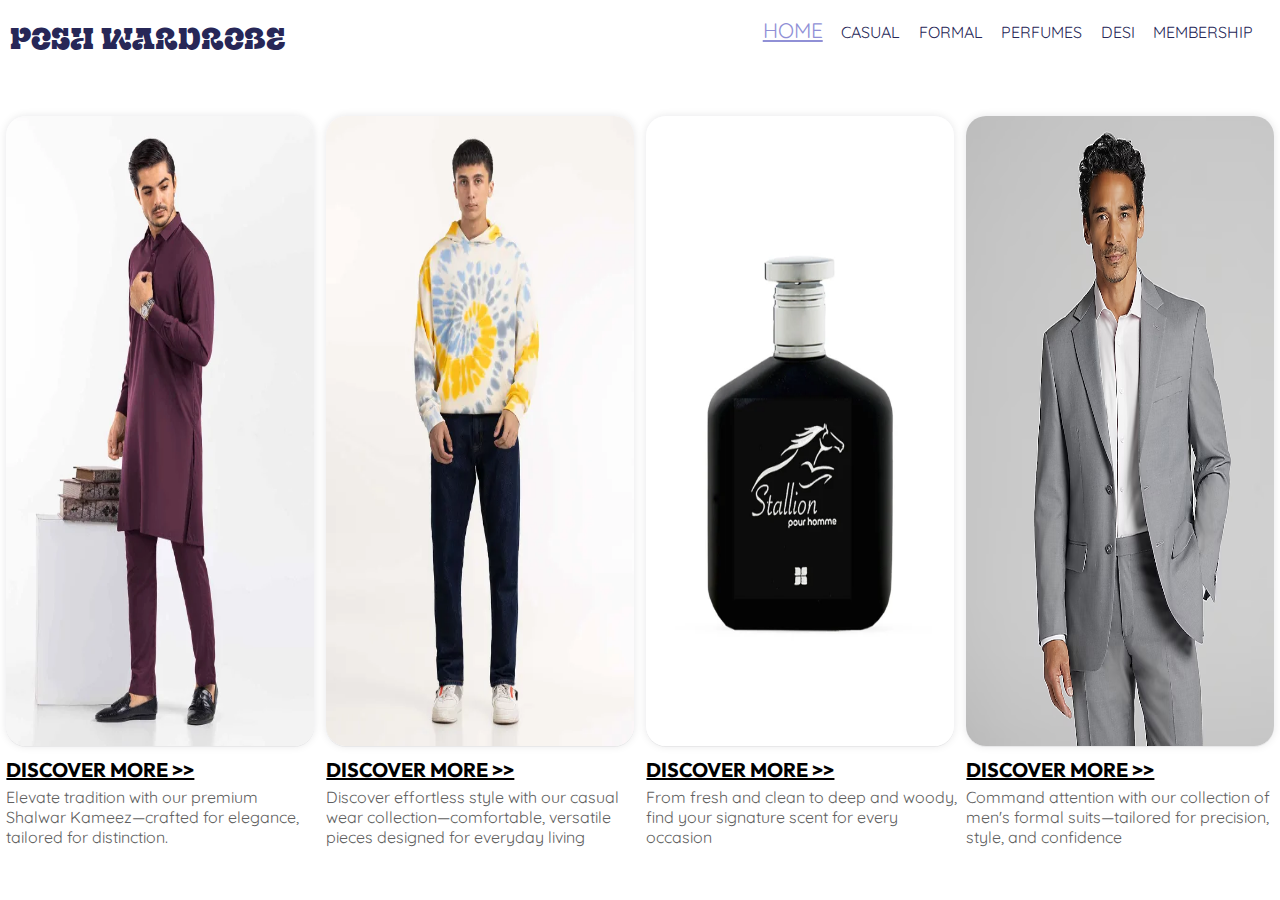
<file: index.html>
<!DOCTYPE html>
<html lang="en">
<head>
    <meta charset="UTF-8">
    <meta name="viewport" content="width=device-width, initial-scale=1.0">
    <title>Posher | Home</title>
    <link href="style.css" rel="stylesheet">
    <link rel="stylesheet" href="https://cdnjs.cloudflare.com/ajax/libs/font-awesome/6.7.2/css/all.min.css" integrity="sha512-Evv84Mr4kqVGRNSgIGL/F/aIDqQb7xQ2vcrdIwxfjThSH8CSR7PBEakCr51Ck+w+/U6swU2Im1vVX0SVk9ABhg==" crossorigin="anonymous" referrerpolicy="no-referrer" />
    <link rel="preconnect" href="https://fonts.googleapis.com">
    <link rel="preconnect" href="https://fonts.gstatic.com" crossorigin>
    <link href="https://fonts.googleapis.com/css2?family=Exile&display=swap" rel="stylesheet">
    <link rel="preconnect" href="https://fonts.googleapis.com">
    <link rel="preconnect" href="https://fonts.gstatic.com" crossorigin>
    <link href="https://fonts.googleapis.com/css2?family=Quicksand:wght@300..700&display=swap" rel="stylesheet">
    <link rel="preconnect" href="https://fonts.googleapis.com">
    <link rel="preconnect" href="https://fonts.gstatic.com" crossorigin>
    <link href="https://fonts.googleapis.com/css2?family=Savate:ital,wght@0,200..900;1,200..900&display=swap" rel="stylesheet">
    <link rel="preconnect" href="https://fonts.googleapis.com">
    <link rel="preconnect" href="https://fonts.gstatic.com" crossorigin>
    <link href="https://fonts.googleapis.com/css2?family=Inconsolata:wght@200..900&display=swap" rel="stylesheet">
    <link rel="preconnect" href="https://fonts.googleapis.com">
    <link rel="preconnect" href="https://fonts.gstatic.com" crossorigin>
    <link href="https://fonts.googleapis.com/css2?family=Outfit:wght@100..900&family=Quicksand:wght@300..700&display=swap" rel="stylesheet">
    <link rel="icon" type="image/x-icon" href="../images/logo/logo1.png">
    <meta name="keywords" content="Posh Wardrobe , Clothing by ahmed , posher wardrobe by ahmed padala , posh wardrobe">
    <meta name="description" content="Upgrade your wardrobe to simple and elegant styles.">
</head>
<body>
    <nav>
        <input type="checkbox"id="navcheck">
        <label for="navcheck" class="checkbtn"><i class="fa-solid fa-bars"></i></label>
        <label class="logo">POSH WARDROBE</label>
        <ul>
            <li><a href="../Home/main.html" class="active">Home</a></li>
            <li><a href="./casual/main.html">Casual</a></li>
            <li><a href="./formal/main.html">formal</a></li>
            <li><a href="./Fragnances/main.html">perfumes</a></li>
            <li><a href="./membership/main.html">Desi</a></li>
            <li><a href="./membership/main.html">Membership</a></li>
        </ul>
    </nav>

    <main id="main1">
        <div class="sub_main_1">
            <div class="main1_img">
                <div class="sub_main_1_box1">
                    <div class="img1_box1">
                        <img src="../images/main display/kameez3.webp" alt="">
                        <a href="../desi/main.html"><h3>discover more >></h3></a>
                        <p>Elevate tradition with our premium Shalwar Kameez—crafted for elegance, tailored for distinction.</p>
                    </div>
                    <div class="img2_box1">
                        <img src="../images/main display/casual2.webp" alt="">
                        <a href="../casual/main.html"><h3>discover more >></h3></a>
                        <p>Discover effortless style with our casual wear collection—comfortable, versatile pieces designed for everyday living</p>
                    </div>    
                </div>

                <div class="sub_main_1_box2">
                    <div class="img1_box2">
                        <img src="../images/main display/perfumes.webp" alt="">
                        <a href="../Fragnances/main.html"><h3>discover more >></h3></a>
                        <p> From fresh and clean to deep and woody, find your signature scent for every occasion</p>
                    </div>    
                    <div class="img2_box2">
                        <img src="../images/main display/formal1.avif" alt="">
                        <a href="../formal/main.html"><h3>discover more >></h3></a>
                        <p>Command attention with our collection of men's formal suits—tailored for precision, style, and confidence</p>
                    </div>    
                </div>
            </div>
        </div>
    </main>

    
</body>
</html>
</file>
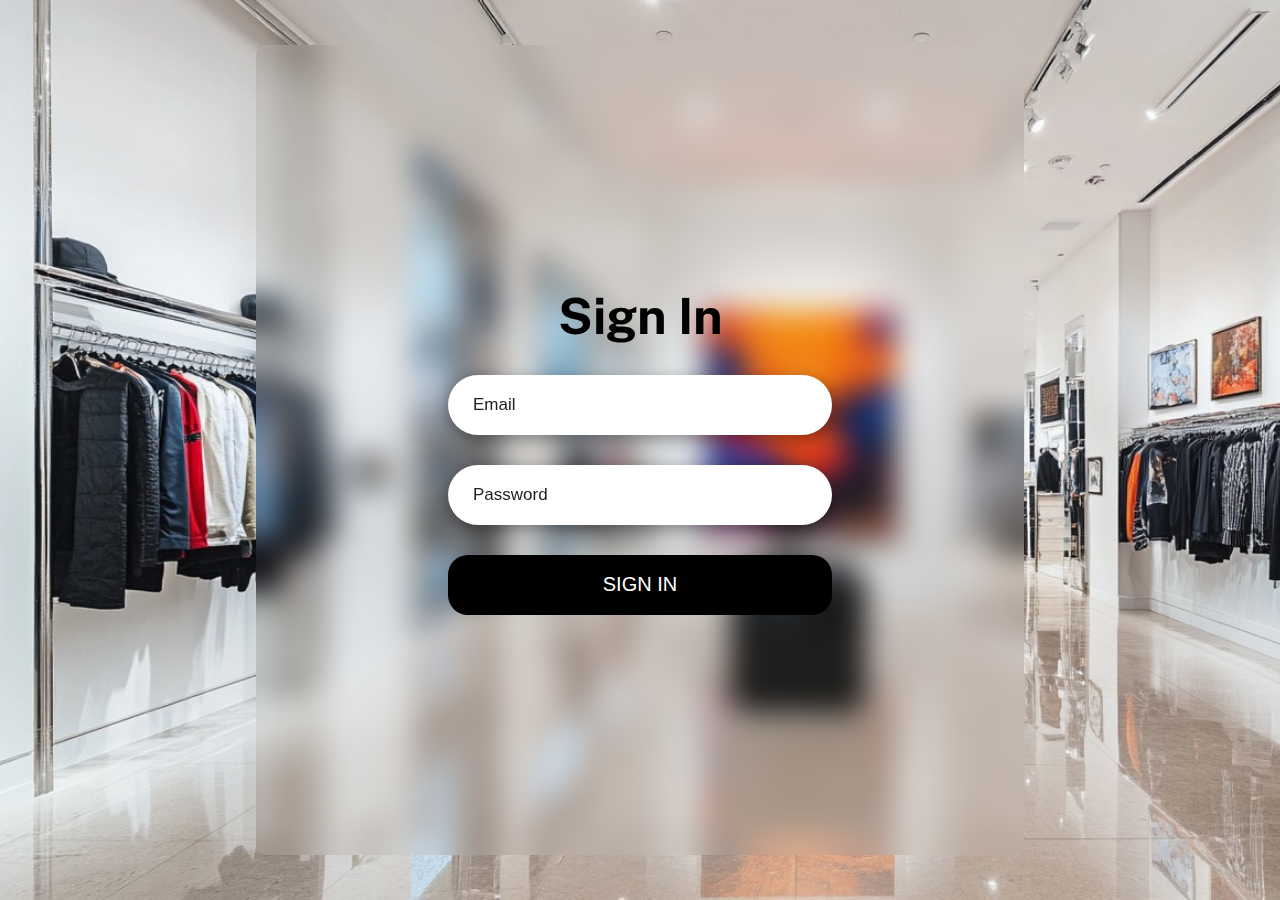
<file: signin/index.html>
<!DOCTYPE html>
<html lang="en">
<head>
    <meta charset="UTF-8">
    <meta name="viewport" content="width=device-width, initial-scale=1.0">
    <title>Posher | Sign In</title>
     <link href="style.css" rel="stylesheet">
     <link rel="preconnect" href="https://fonts.googleapis.com">
    <link rel="preconnect" href="https://fonts.gstatic.com" crossorigin>
    <link href="https://fonts.googleapis.com/css2?family=Public+Sans:ital,wght@0,100..900;1,100..900&display=swap" rel="stylesheet">
</head>
<body>
    <form>
        <div class="heading">
            <header>Sign In</header>
        </div>
        <div class="input_box">
            <input class="input_field" type="email" placeholder="Email" required>
        </div>
        <div class="input_box">
            <input class="input_field" type="password" placeholder="Password" required>
        </div>
        <div class="create">
            <a><button>Sign In</button></a>

        </div>
    </form>
    
</body>
</html>
</file>
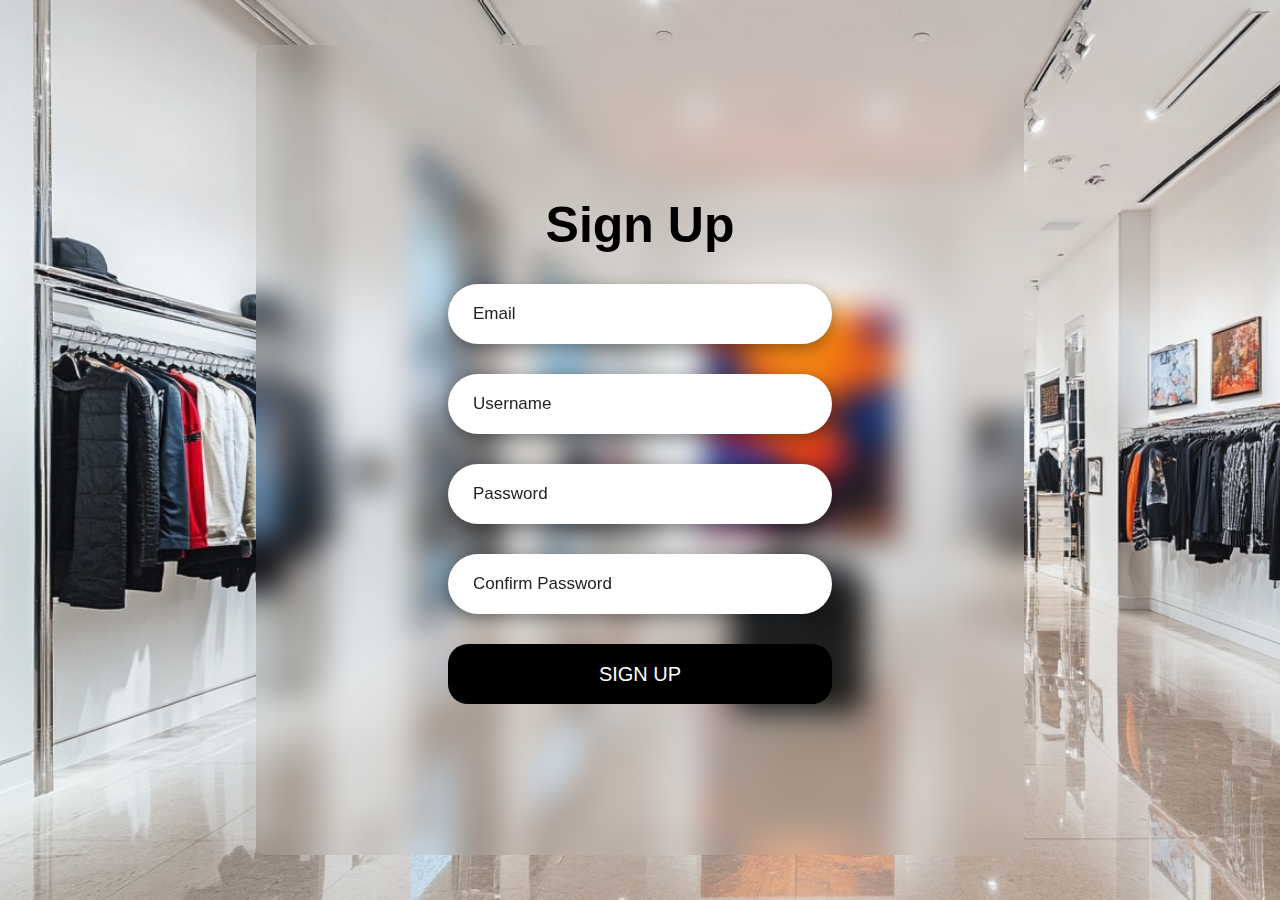
<file: signup/index.html>
<!DOCTYPE html>
<html lang="en">
<head>
    <meta charset="UTF-8">
    <meta name="viewport" content="width=device-width, initial-scale=1.0">
    <title>Posher | Sign Up</title>
    <link rel="icon" type="image/x-icon" href="../images/logo/logo1.png">
    <link href="style.css" rel="stylesheet">
</head>
<body>
    <form>
        <div class="heading">
            <header>Sign Up</header>
        </div>
        <div class="input_box">
            <input class="input_field" type="email" placeholder="Email" required>
        </div>
        <div class="input_box">
            <input class="input_field" type="text" placeholder="Username" required>
        </div>
        <div class="input_box">
            <input class="input_field" type="password" placeholder="Password" required>
        </div>
        <div class="input_box">
            <input class="input_field" type="password" placeholder="Confirm Password" required>
        </div>
        <div class="create">
            <a><button>Sign Up</button></a>

        </div>
    </form>
    
</body>
</html>
</file>
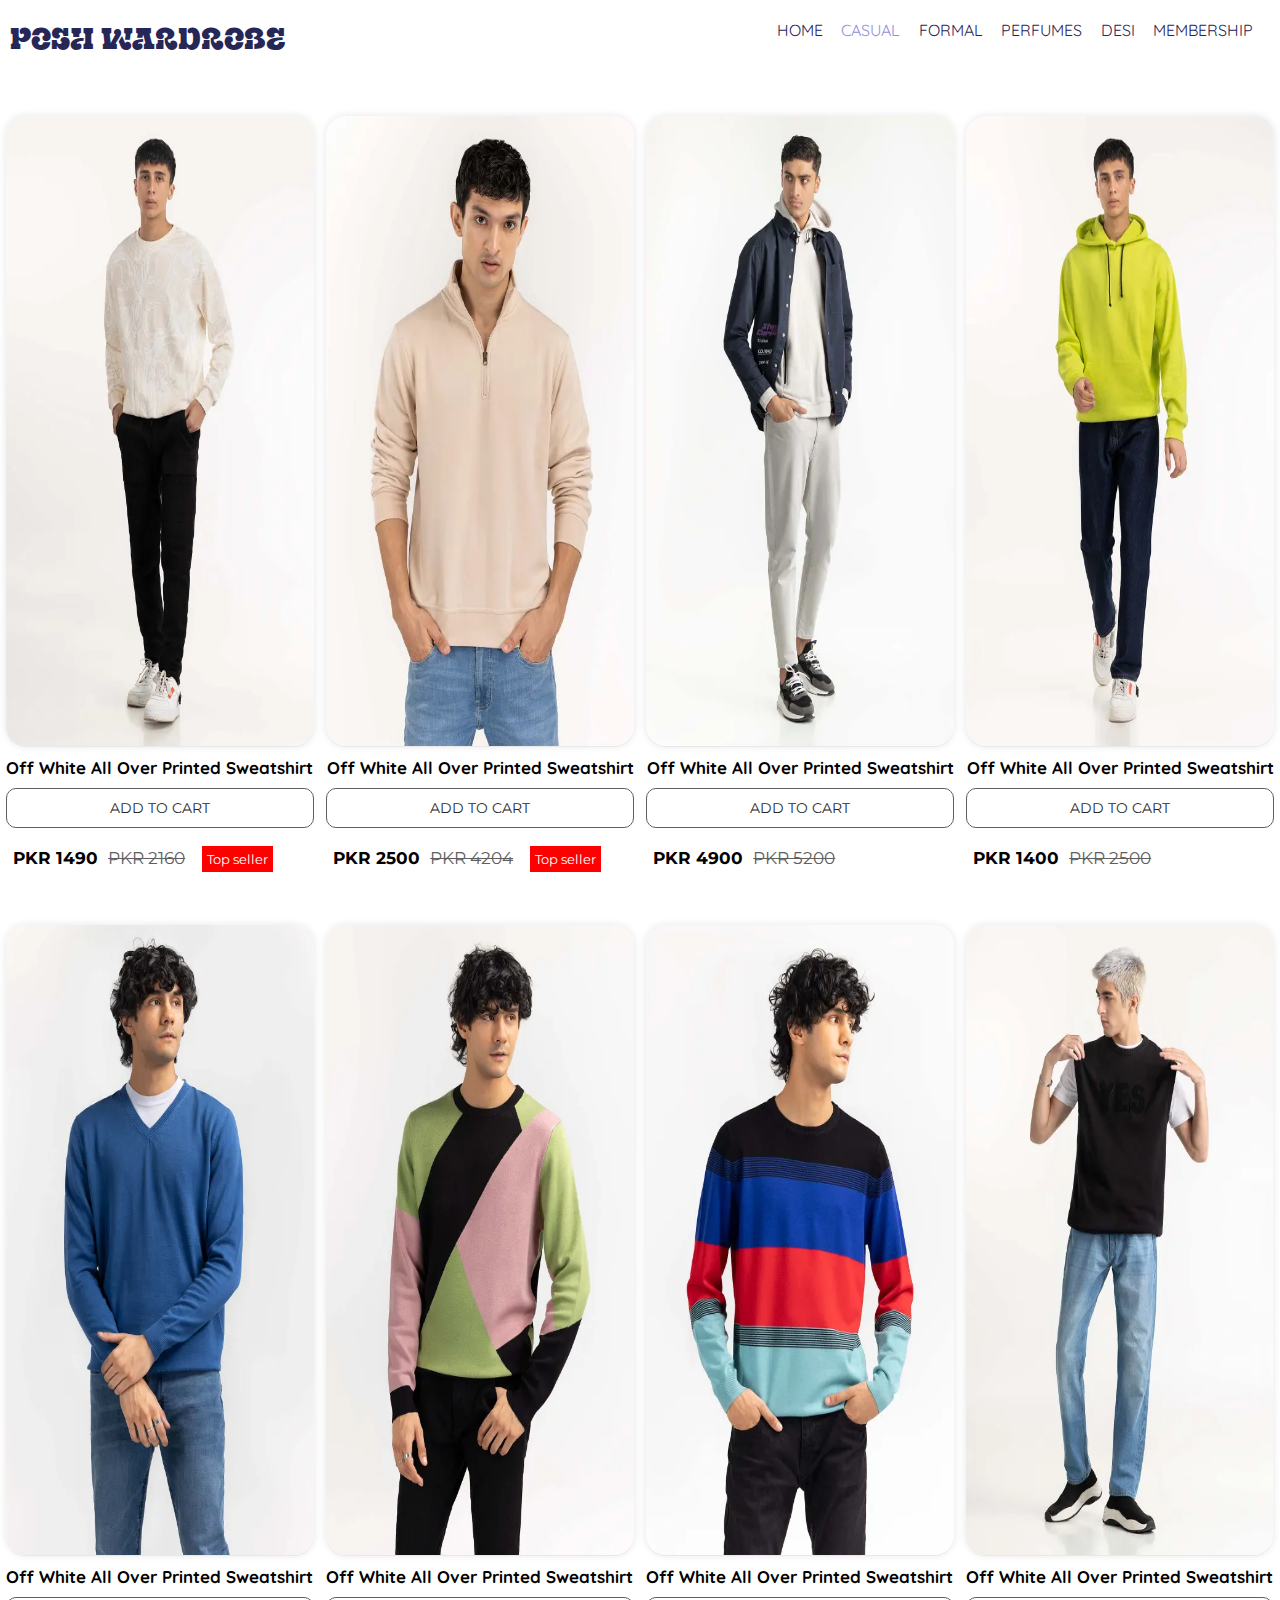
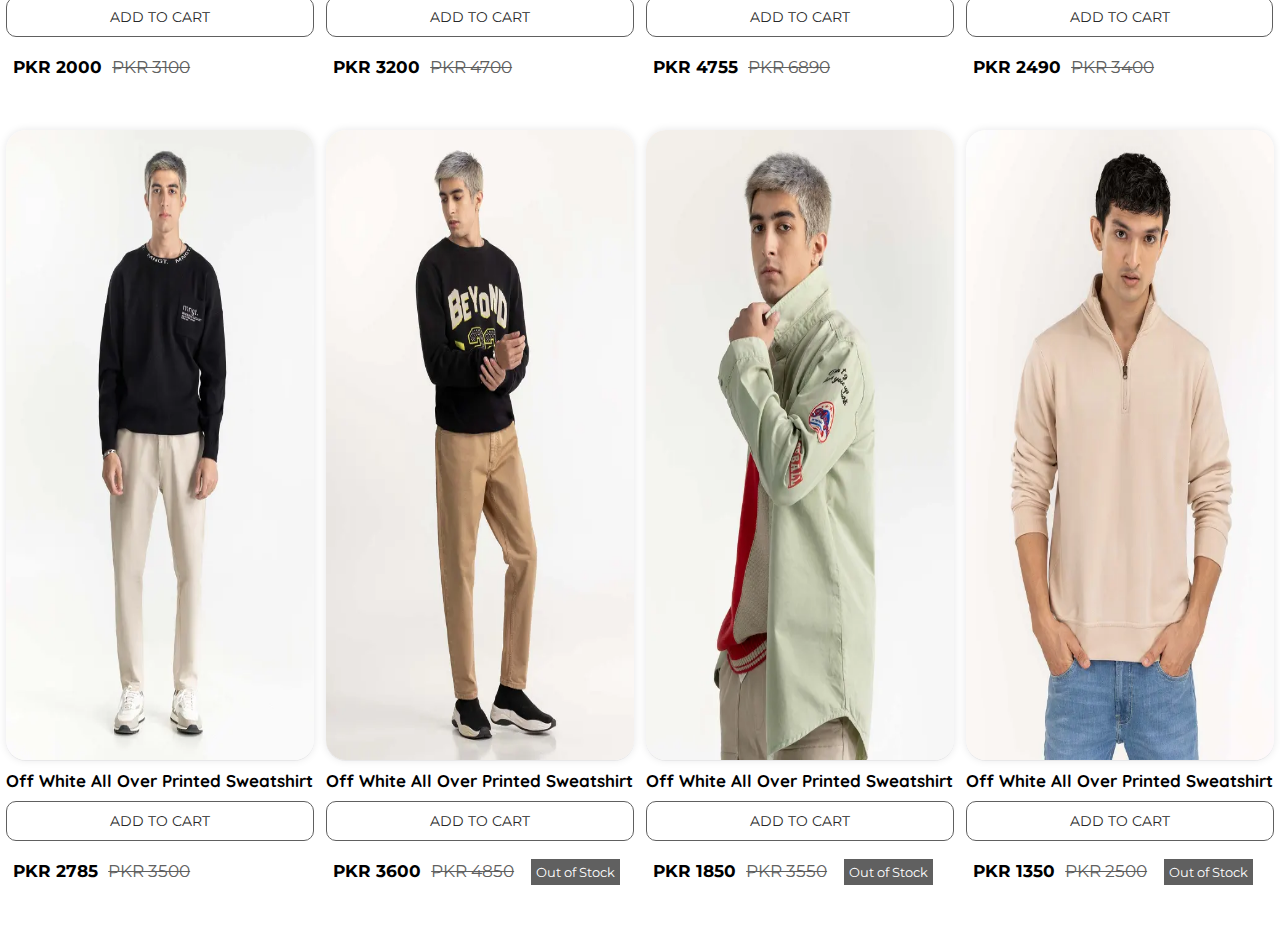
<file: casual/main.html>
<!DOCTYPE html>
<html lang="en">
<head>
    <meta charset="UTF-8">
    <meta name="viewport" content="width=device-width, initial-scale=1.0">
    <title>Posher | Casual</title>
    <link rel="icon" type="image/x-icon" href="../images/logo/logo1.png">
    <link href="style.css" rel="stylesheet">
    <link rel="stylesheet" href="https://cdnjs.cloudflare.com/ajax/libs/font-awesome/6.7.2/css/all.min.css" integrity="sha512-Evv84Mr4kqVGRNSgIGL/F/aIDqQb7xQ2vcrdIwxfjThSH8CSR7PBEakCr51Ck+w+/U6swU2Im1vVX0SVk9ABhg==" crossorigin="anonymous" referrerpolicy="no-referrer" />
    <link rel="preconnect" href="https://fonts.googleapis.com">
    <link rel="preconnect" href="https://fonts.gstatic.com" crossorigin>
    <link href="https://fonts.googleapis.com/css2?family=Exile&display=swap" rel="stylesheet">
    <link rel="preconnect" href="https://fonts.googleapis.com">
    <link rel="preconnect" href="https://fonts.gstatic.com" crossorigin>
    <link href="https://fonts.googleapis.com/css2?family=Quicksand:wght@300..700&display=swap" rel="stylesheet">
    <link rel="preconnect" href="https://fonts.googleapis.com">
    <link rel="preconnect" href="https://fonts.gstatic.com" crossorigin>
    <link href="https://fonts.googleapis.com/css2?family=Savate:ital,wght@0,200..900;1,200..900&display=swap" rel="stylesheet">
    <link rel="preconnect" href="https://fonts.googleapis.com">
    <link rel="preconnect" href="https://fonts.gstatic.com" crossorigin>
    <link href="https://fonts.googleapis.com/css2?family=Inconsolata:wght@200..900&display=swap" rel="stylesheet">
    <link rel="preconnect" href="https://fonts.googleapis.com">
    <link rel="preconnect" href="https://fonts.gstatic.com" crossorigin>
    <link href="https://fonts.googleapis.com/css2?family=Outfit:wght@100..900&family=Quicksand:wght@300..700&display=swap" rel="stylesheet">
    <link rel="preconnect" href="https://fonts.googleapis.com">
    <link rel="preconnect" href="https://fonts.gstatic.com" crossorigin>
    <link href="https://fonts.googleapis.com/css2?family=Montserrat:ital,wght@0,100..900;1,100..900&display=swap" rel="stylesheet">

</head>
<body>
    <nav>
        <input type="checkbox"id="navcheck">
        <label for="navcheck" class="checkbtn"><i class="fa-solid fa-bars"></i></label>
        <label class="logo">POSH WARDROBE</label>
        <ul>
            <li><a href="../index.html">Home</a></li>
            <li><a href="../casual/main.html" class="active">Casual</a></li>
            <li><a href="../formal/main.html">formal</a></li>
            <li><a href="../Fragnances/main.html">perfumes</a></li>
            <li><a href="../desi/main.html">Desi</a></li>
            <li><a href="../membership/main.html">Membership</a></li>
        </ul>
    </nav>

    <main id="main1">
        <div class="sub_main_1">
            <div class="main1_img">
                <div class="sub_main_1_box1">
                    <div class="img1_box1">
                        <img src="../images/casual/casual1.webp" alt="">
                        <p>Off White All Over Printed Sweatshirt</p>
                        <a><button class="cart">Add to Cart</button></a>
                        <a><button class="price">PKR 1490</button></a>
                        <a><button class="old">PKR 2160</button></a>
                        <a><button class="hot_selling">Top seller</button></a>
                    </div>
                    <div class="img2_box1">
                        <img src="../images/casual/casual12.webp" alt="">
                        <p>Off White All Over Printed Sweatshirt</p>
                        <a><button class="cart">Add to Cart</button></a>
                        <a><button class="price">PKR 2500</button></a>
                        <a><button class="old">PKR 4204</button></a>
                        <a><button class="hot_selling">Top seller</button></a>
                    </div>    
                </div>

                <div class="sub_main_1_box2">
                    <div class="img1_box2">
                        <img src="../images/casual/casual3.webp" alt="">
                        <p>Off White All Over Printed Sweatshirt</p>
                        <a><button class="cart">Add to Cart</button></a>
                        <a><button class="price">PKR 4900</button></a>
                        <a><button class="old">PKR 5200</button></a>
                    </div>    
                    <div class="img2_box2">
                        <img src="../images/casual/casual4.webp" alt="">
                        <p>Off White All Over Printed Sweatshirt</p>
                        <a><button class="cart">Add to Cart</button></a>
                        <a><button class="price">PKR 1400</button></a>
                        <a><button class="old">PKR 2500</button></a>
                    </div>    
                </div>
            </div>
        </div>
    </main>

    <main id="main2">
        <div class="sub_main_2">
            <div class="main2_img">
                <div class="sub_main_1_box1">
                    <div class="img1_box1">
                        <img src="../images/casual/casual5.webp" alt="">
                        <p>Off White All Over Printed Sweatshirt</p>
                        <a><button class="cart">Add to Cart</button></a>
                        <a><button class="price">PKR 2000</button></a>
                        <a><button class="old">PKR 3100</button></a>
                    </div>
                    <div class="img2_box1">
                        <img src="../images/casual/casual6.webp" alt="">
                        <p>Off White All Over Printed Sweatshirt</p>
                        <a><button class="cart">Add to Cart</button></a>
                        <a><button class="price">PKR 3200</button></a>
                        <a><button class="old">PKR 4700</button></a>
                    </div>    
                </div>

                <div class="sub_main_1_box2">
                    <div class="img1_box2">
                        <img src="../images/casual/casual7.webp" alt="">
                        <p>Off White All Over Printed Sweatshirt</p>
                        <a><button class="cart">Add to Cart</button></a>
                        <a><button class="price">PKR 4755</button></a>
                        <a><button class="old">PKR 6890</button></a>
                    </div>    
                    <div class="img2_box2">
                        <img src="../images/casual/casual8.webp" alt="">
                        <p>Off White All Over Printed Sweatshirt</p>
                        <a><button class="cart">Add to Cart</button></a>
                        <a><button class="price">PKR 2490</button></a>
                        <a><button class="old">PKR 3400</button></a>
                    </div>    
                </div>
            </div>
        </div>
    </main>

    <main id="main3">
        <div class="sub_main_3">
            <div class="main3_img">
                <div class="sub_main_1_box1">
                    <div class="img1_box1">
                        <img src="../images/casual/casual9.webp" alt="">
                        <p>Off White All Over Printed Sweatshirt</p>
                        <a><button class="cart">Add to Cart</button></a>
                        <a><button class="price">PKR 2785</button></a>
                        <a><button class="old">PKR 3500</button></a>
                    </div>
                    <div class="img2_box1">
                        <img src="../images/casual/casual10.webp" alt="">
                        <p>Off White All Over Printed Sweatshirt</p>
                        <a><button class="cart">Add to Cart</button></a>
                        <a><button class="price">PKR 3600</button></a>
                        <a><button class="old">PKR 4850</button></a>
                        <a><button class="no_stock">Out of Stock</button></a>
                    </div>    
                </div>

                <div class="sub_main_1_box2">
                    <div class="img1_box2">
                        <img src="../images/casual/casual11.webp" alt="">
                        <p>Off White All Over Printed Sweatshirt</p>
                        <a><button class="cart">Add to Cart</button></a>
                        <a><button class="price">PKR 1850</button></a>
                        <a><button class="old">PKR 3550</button></a>
                        <a><button class="no_stock">Out of Stock</button></a>
                    </div>    
                    <div class="img2_box2">
                        <img src="../images/casual/casual12.webp" alt="">
                        <p>Off White All Over Printed Sweatshirt</p>
                        <a><button class="cart">Add to Cart</button></a>
                        <a><button class="price">PKR 1350</button></a>
                        <a><button class="old">PKR 2500</button></a>
                        <a><button class="no_stock">Out of Stock</button></a>
                    </div>    
                </div>
            </div>
        </div>
    </main>

    
    
</body>
</html>
</file>
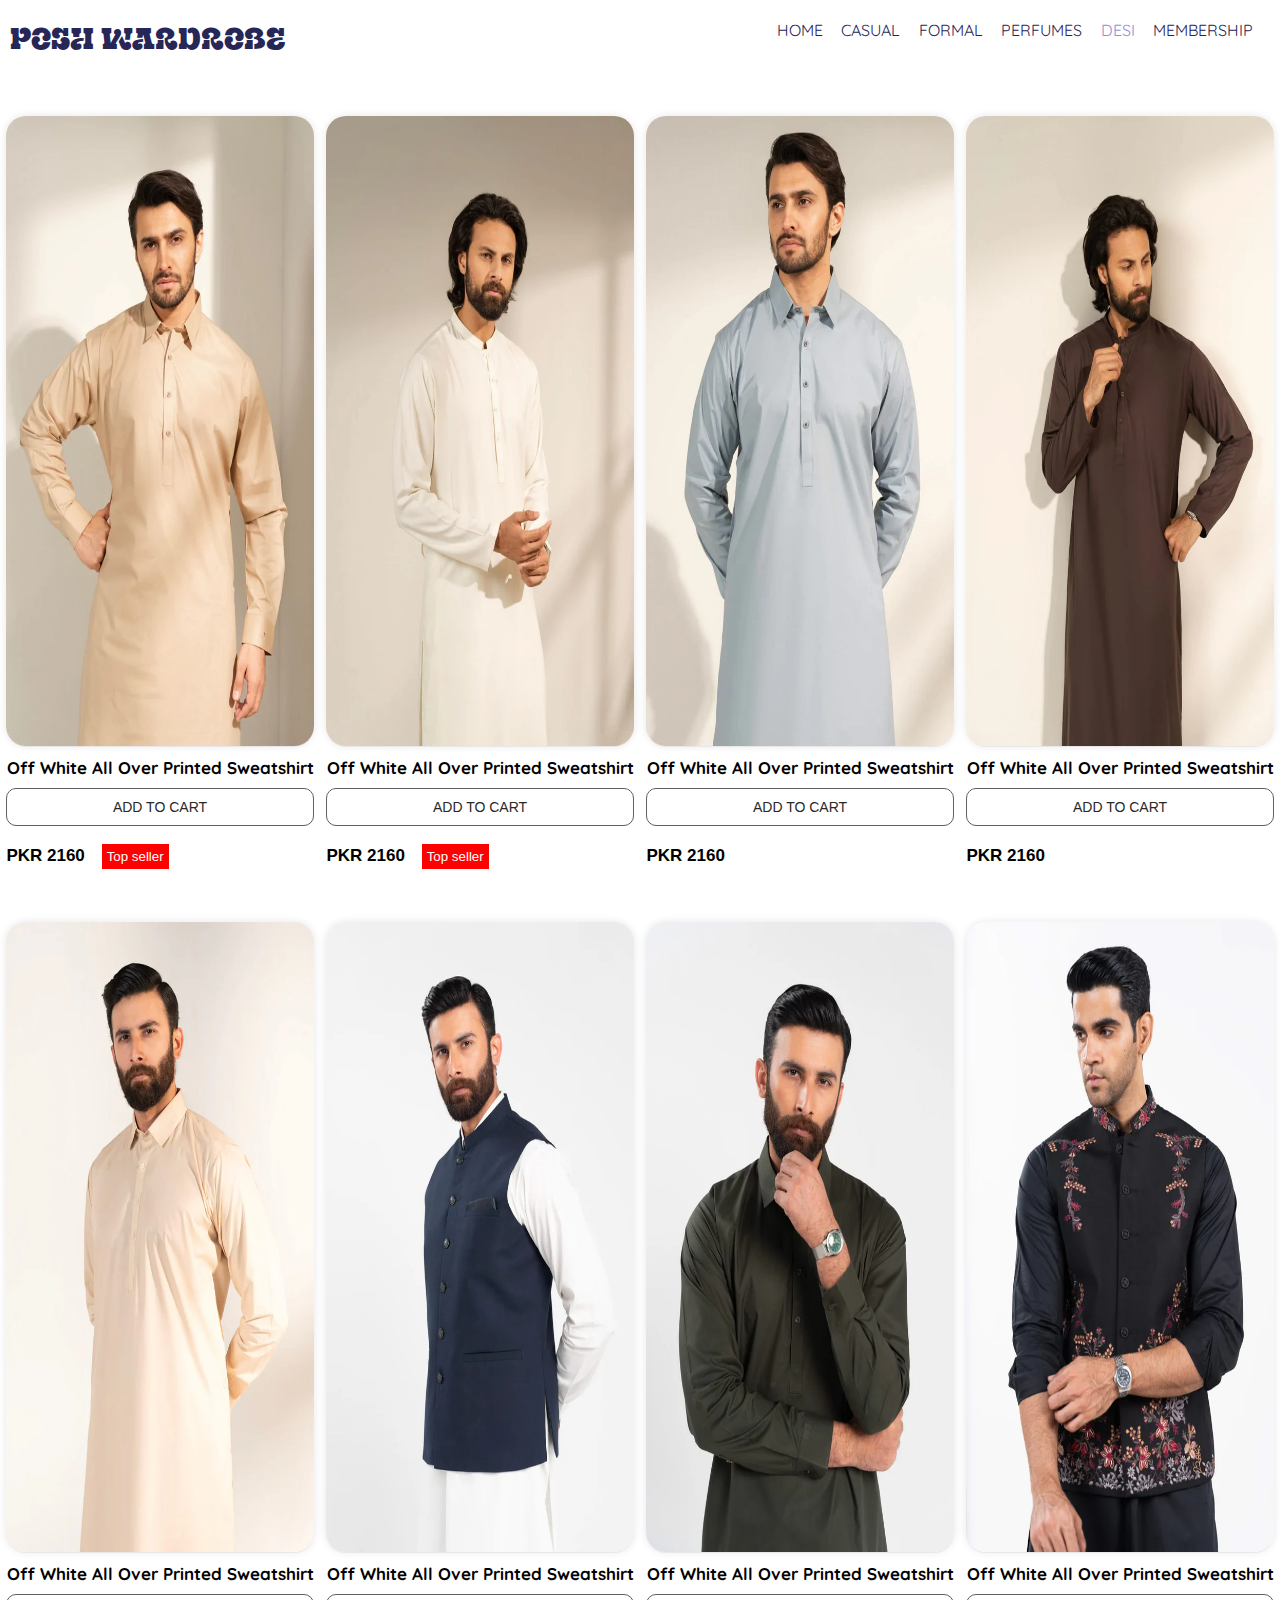
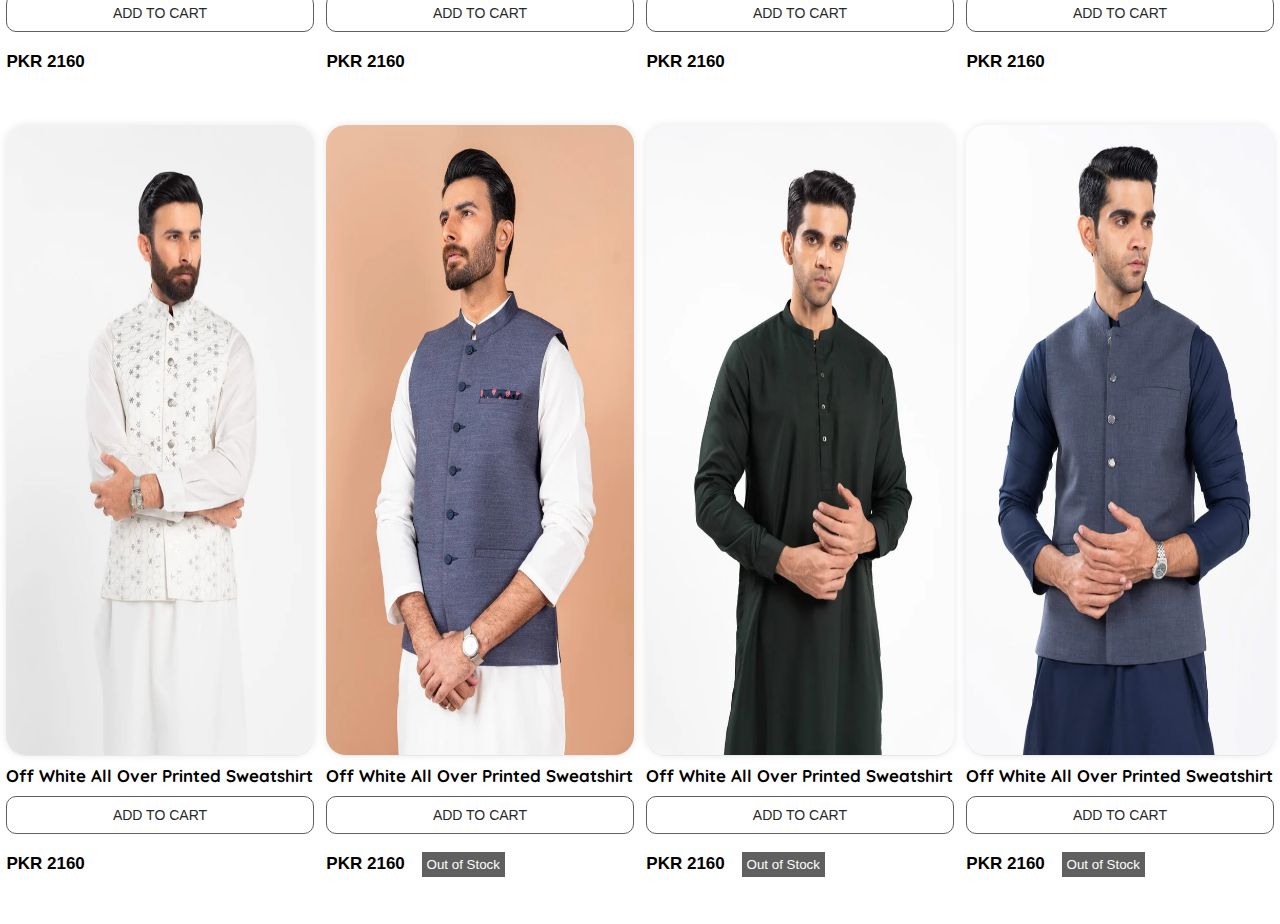
<file: desi/main.html>
<!DOCTYPE html>
<html lang="en">
<head>
    <meta charset="UTF-8">
    <meta name="viewport" content="width=device-width, initial-scale=1.0">
    <title>Posher | Desi</title>
    <link rel="icon" type="image/x-icon" href="../images/logo/logo1.png">
    <link href="style.css" rel="stylesheet">
    <link rel="stylesheet" href="https://cdnjs.cloudflare.com/ajax/libs/font-awesome/6.7.2/css/all.min.css" integrity="sha512-Evv84Mr4kqVGRNSgIGL/F/aIDqQb7xQ2vcrdIwxfjThSH8CSR7PBEakCr51Ck+w+/U6swU2Im1vVX0SVk9ABhg==" crossorigin="anonymous" referrerpolicy="no-referrer" />
    <link rel="preconnect" href="https://fonts.googleapis.com">
    <link rel="preconnect" href="https://fonts.gstatic.com" crossorigin>
    <link href="https://fonts.googleapis.com/css2?family=Exile&display=swap" rel="stylesheet">
    <link rel="preconnect" href="https://fonts.googleapis.com">
    <link rel="preconnect" href="https://fonts.gstatic.com" crossorigin>
    <link href="https://fonts.googleapis.com/css2?family=Quicksand:wght@300..700&display=swap" rel="stylesheet">
    <link rel="preconnect" href="https://fonts.googleapis.com">
    <link rel="preconnect" href="https://fonts.gstatic.com" crossorigin>
    <link href="https://fonts.googleapis.com/css2?family=Savate:ital,wght@0,200..900;1,200..900&display=swap" rel="stylesheet">
    <link rel="preconnect" href="https://fonts.googleapis.com">
    <link rel="preconnect" href="https://fonts.gstatic.com" crossorigin>
    <link href="https://fonts.googleapis.com/css2?family=Inconsolata:wght@200..900&display=swap" rel="stylesheet">
    <link rel="preconnect" href="https://fonts.googleapis.com">
    <link rel="preconnect" href="https://fonts.gstatic.com" crossorigin>
    <link href="https://fonts.googleapis.com/css2?family=Outfit:wght@100..900&family=Quicksand:wght@300..700&display=swap" rel="stylesheet">
</head>
<body>
    <nav>
        <input type="checkbox"id="navcheck">
        <label for="navcheck" class="checkbtn"><i class="fa-solid fa-bars"></i></label>
        <label class="logo">POSH WARDROBE</label>
        <ul>
            <li><a href="../index.html">Home</a></li>
            <li><a href="../casual/main.html">Casual</a></li>
            <li><a href="../formal/main.html">formal</a></li>
            <li><a href="../Fragnances/main.html">perfumes</a></li>
            <li><a href="../desi/main.html" class="active">Desi</a></li>
            <li><a href="../membership/main.html">Membership</a></li>
        </ul>
    </nav>

     <main id="main1">
        <div class="sub_main_1">
            <div class="main1_img">
                <div class="sub_main_1_box1">
                    <div class="img1_box1">
                        <img src="../images/desi/desi1.webp" alt="">
                        <p>Off White All Over Printed Sweatshirt</p>
                        <a><button class="cart">Add to Cart</button></a>
                        <a><button class="old">PKR 2160</button></a>
                        <a><button class="hot_selling">Top seller</button></a>
                    </div>
                    <div class="img2_box1">
                        <img src="../images/desi/desi2.webp" alt="">
                        <p>Off White All Over Printed Sweatshirt</p>
                        <a><button class="cart">Add to Cart</button></a>
                        <a><button class="old">PKR 2160</button></a>
                        <a><button class="hot_selling">Top seller</button></a>
                    </div>    
                </div>

                <div class="sub_main_1_box2">
                    <div class="img1_box2">
                        <img src="../images/desi/desi3.webp" alt="">
                        <p>Off White All Over Printed Sweatshirt</p>
                        <a><button class="cart">Add to Cart</button></a>
                        <a><button class="old">PKR 2160</button></a>
                    </div>    
                    <div class="img2_box2">
                        <img src="../images/desi/desi4.webp" alt="">
                        <p>Off White All Over Printed Sweatshirt</p>
                        <a><button class="cart">Add to Cart</button></a>
                        <a><button class="old">PKR 2160</button></a>
                    </div>    
                </div>
            </div>
        </div>
    </main>

    <main id="main2">
        <div class="sub_main_2">
            <div class="main2_img">
                <div class="sub_main_1_box1">
                    <div class="img1_box1">
                        <img src="../images/desi/desi5.webp" alt="">
                        <p>Off White All Over Printed Sweatshirt</p>
                        <a><button class="cart">Add to Cart</button></a>
                        <a><button class="old">PKR 2160</button></a>
                    </div>
                    <div class="img2_box1">
                        <img src="../images/desi/desi6.webp" alt="">
                        <p>Off White All Over Printed Sweatshirt</p>
                        <a><button class="cart">Add to Cart</button></a>
                        <a><button class="old">PKR 2160</button></a>
                    </div>    
                </div>

                <div class="sub_main_1_box2">
                    <div class="img1_box2">
                        <img src="../images/desi/desi7.webp" alt="">
                        <p>Off White All Over Printed Sweatshirt</p>
                        <a><button class="cart">Add to Cart</button></a>
                        <a><button class="old">PKR 2160</button></a>
                    </div>    
                    <div class="img2_box2">
                        <img src="../images/desi/desi8.webp" alt="">
                        <p>Off White All Over Printed Sweatshirt</p>
                        <a><button class="cart">Add to Cart</button></a>
                        <a><button class="old">PKR 2160</button></a>
                    </div>    
                </div>
            </div>
        </div>
    </main>

    <main id="main3">
        <div class="sub_main_3">
            <div class="main3_img">
                <div class="sub_main_1_box1">
                    <div class="img1_box1">
                        <img src="../images/desi/desi9.webp" alt="">
                        <p>Off White All Over Printed Sweatshirt</p>
                        <a><button class="cart">Add to Cart</button></a>
                        <a><button class="old">PKR 2160</button></a>
                    </div>
                    <div class="img2_box1">
                        <img src="../images/desi/desi10.webp" alt="">
                        <p>Off White All Over Printed Sweatshirt</p>
                        <a><button class="cart">Add to Cart</button></a>
                        <a><button class="old">PKR 2160</button></a>
                        <a><button class="no_stock">Out of Stock</button></a>
                    </div>    
                </div>

                <div class="sub_main_1_box2">
                    <div class="img1_box2">
                        <img src="../images/desi/desi11.webp" alt="">
                        <p>Off White All Over Printed Sweatshirt</p>
                        <a><button class="cart">Add to Cart</button></a>
                        <a><button class="old">PKR 2160</button></a>
                        <a><button class="no_stock">Out of Stock</button></a>
                    </div>    
                    <div class="img2_box2">
                        <img src="../images/desi/desi12.webp" alt="">
                        <p>Off White All Over Printed Sweatshirt</p>
                        <a><button class="cart">Add to Cart</button></a>
                        <a><button class="old">PKR 2160</button></a>
                        <a><button class="no_stock">Out of Stock</button></a>
                    </div>    
                </div>
            </div>
        </div>
    </main>
    
</body>
</html>
</file>
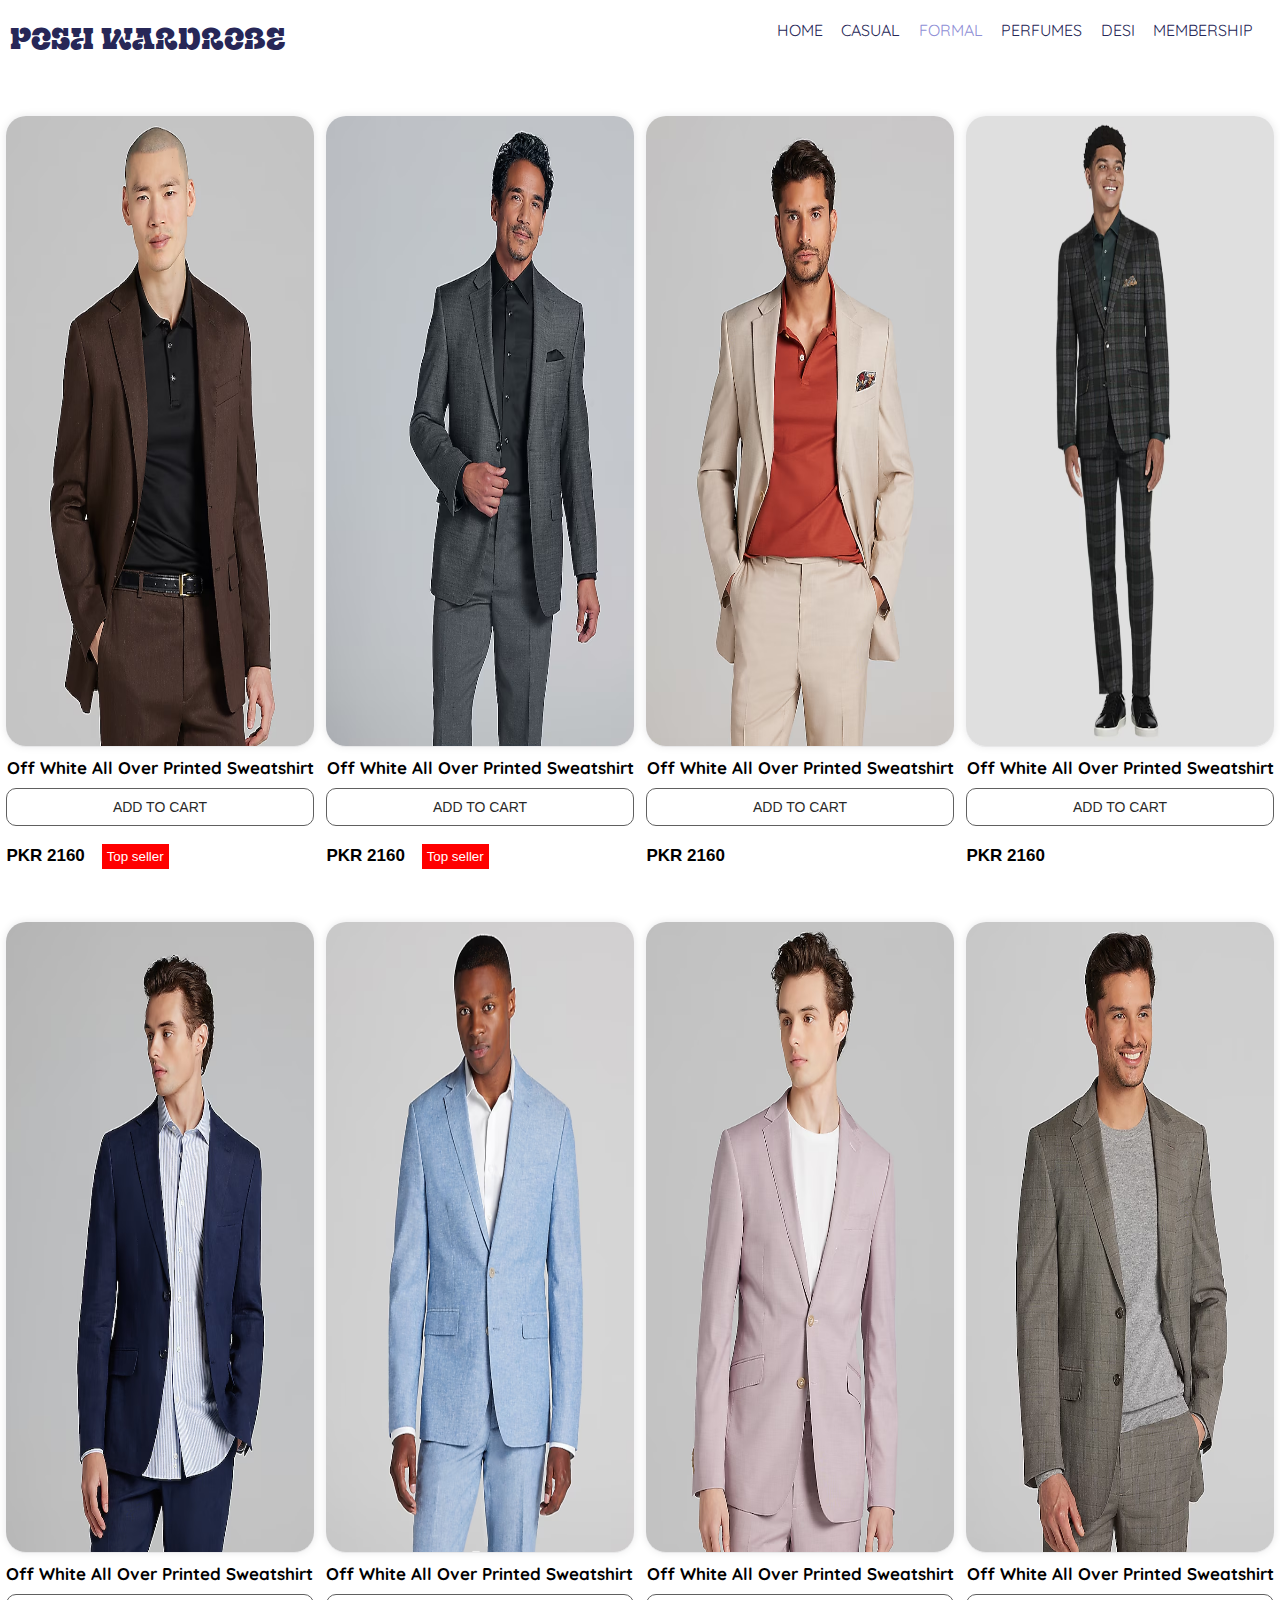
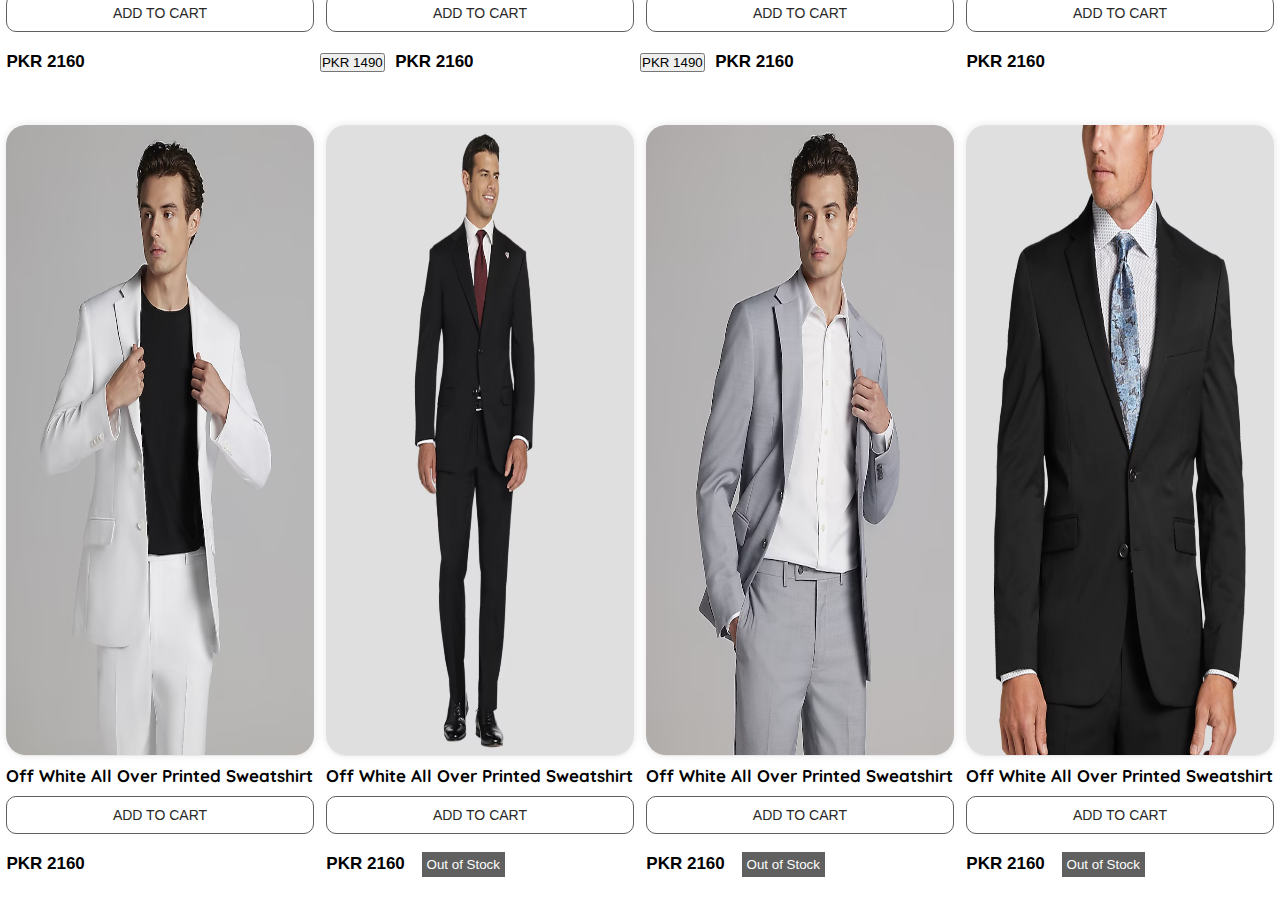
<file: formal/main.html>
<!DOCTYPE html>
<html lang="en">
<head>
    <meta charset="UTF-8">
    <meta name="viewport" content="width=device-width, initial-scale=1.0">
    <title>Posher | formal</title>
    <link rel="icon" type="image/x-icon" href="../images/logo/logo1.png">
    <link href="style.css" rel="stylesheet">
    <link rel="stylesheet" href="https://cdnjs.cloudflare.com/ajax/libs/font-awesome/6.7.2/css/all.min.css" integrity="sha512-Evv84Mr4kqVGRNSgIGL/F/aIDqQb7xQ2vcrdIwxfjThSH8CSR7PBEakCr51Ck+w+/U6swU2Im1vVX0SVk9ABhg==" crossorigin="anonymous" referrerpolicy="no-referrer" />
    <link rel="preconnect" href="https://fonts.googleapis.com">
    <link rel="preconnect" href="https://fonts.gstatic.com" crossorigin>
    <link href="https://fonts.googleapis.com/css2?family=Exile&display=swap" rel="stylesheet">
    <link rel="preconnect" href="https://fonts.googleapis.com">
    <link rel="preconnect" href="https://fonts.gstatic.com" crossorigin>
    <link href="https://fonts.googleapis.com/css2?family=Quicksand:wght@300..700&display=swap" rel="stylesheet">
    <link rel="preconnect" href="https://fonts.googleapis.com">
    <link rel="preconnect" href="https://fonts.gstatic.com" crossorigin>
    <link href="https://fonts.googleapis.com/css2?family=Savate:ital,wght@0,200..900;1,200..900&display=swap" rel="stylesheet">
    <link rel="preconnect" href="https://fonts.googleapis.com">
    <link rel="preconnect" href="https://fonts.gstatic.com" crossorigin>
    <link href="https://fonts.googleapis.com/css2?family=Inconsolata:wght@200..900&display=swap" rel="stylesheet">
    <link rel="preconnect" href="https://fonts.googleapis.com">
    <link rel="preconnect" href="https://fonts.gstatic.com" crossorigin>
    <link href="https://fonts.googleapis.com/css2?family=Outfit:wght@100..900&family=Quicksand:wght@300..700&display=swap" rel="stylesheet">
</head>
<body>
    <nav>
        <input type="checkbox"id="navcheck">
        <label for="navcheck" class="checkbtn"><i class="fa-solid fa-bars"></i></label>
        <label class="logo">POSH WARDROBE</label>
        <ul>
            <li><a href="../Home/main.html">Home</a></li>
            <li><a href="../casual/main.html">Casual</a></li>
            <li><a href="../formal/main.html" class="active">formal</a></li>
            <li><a href="../Fragnances/main.html">perfumes</a></li>
            <li><a href="../desi/main.html">Desi</a></li>
            <li><a href="../membership/main.html">Membership</a></li>
        </ul>
    </nav>

     <main id="main1">
        <div class="sub_main_1">
            <div class="main1_img">
                <div class="sub_main_1_box1">
                    <div class="img1_box1">
                        <img src="../images/formal/formal1.avif" alt="">
                        <p>Off White All Over Printed Sweatshirt</p>
                        <a><button class="cart">Add to Cart</button></a>
                        <a><button class="old">PKR 2160</button></a>
                        <a><button class="hot_selling">Top seller</button></a>
                    </div>
                    <div class="img2_box1">
                        <img src="../images/formal/formal10.avif" alt="">
                        <p>Off White All Over Printed Sweatshirt</p>
                        <a><button class="cart">Add to Cart</button></a>
                        <a><button class="old">PKR 2160</button></a>
                        <a><button class="hot_selling">Top seller</button></a>
                    </div>    
                </div>

                <div class="sub_main_1_box2">
                    <div class="img1_box2">
                        <img src="../images/formal/formal11.avif" alt="">
                        <p>Off White All Over Printed Sweatshirt</p>
                        <a><button class="cart">Add to Cart</button></a>
                        <a><button class="old">PKR 2160</button></a>
                    </div>    
                    <div class="img2_box2">
                        <img src="../images/formal/formal12.avif" alt="">
                        <p>Off White All Over Printed Sweatshirt</p>
                        <a><button class="cart">Add to Cart</button></a>
                        <a><button class="old">PKR 2160</button></a>
                    </div>    
                </div>
            </div>
        </div>
    </main>

    <main id="main2">
        <div class="sub_main_2">
            <div class="main2_img">
                <div class="sub_main_1_box1">
                    <div class="img1_box1">
                        <img src="../images/formal/formal2.avif" alt="">
                        <p>Off White All Over Printed Sweatshirt</p>
                        <a><button class="cart">Add to Cart</button></a>
                        <a><button class="old">PKR 2160</button></a>
                    </div>
                    <div class="img2_box1">
                        <img src="../images/formal/formal3.avif" alt="">
                        <p>Off White All Over Printed Sweatshirt</p>
                        <a><button class="cart">Add to Cart</button></a>
                        <a><button class="price">PKR 1490</button></a>
                        <a><button class="old">PKR 2160</button></a>
                    </div>    
                </div>

                <div class="sub_main_1_box2">
                    <div class="img1_box2">
                        <img src="../images/formal/formal4.avif" alt="">
                        <p>Off White All Over Printed Sweatshirt</p>
                        <a><button class="cart">Add to Cart</button></a>
                        <a><button class="price">PKR 1490</button></a>
                        <a><button class="old">PKR 2160</button></a>
                    </div>    
                    <div class="img2_box2">
                        <img src="../images/formal/formal5.avif" alt="">
                        <p>Off White All Over Printed Sweatshirt</p>
                        <a><button class="cart">Add to Cart</button></a>
                        <a><button class="old">PKR 2160</button></a>
                    </div>    
                </div>
            </div>
        </div>
    </main>

    <main id="main3">
        <div class="sub_main_3">
            <div class="main3_img">
                <div class="sub_main_1_box1">
                    <div class="img1_box1">
                        <img src="../images/formal/formal9.avif" alt="">
                        <p>Off White All Over Printed Sweatshirt</p>
                        <a><button class="cart">Add to Cart</button></a>
                        <a><button class="old">PKR 2160</button></a>
                    </div>
                    <div class="img2_box1">
                        <img src="../images/formal/formal8.avif" alt="">
                        <p>Off White All Over Printed Sweatshirt</p>
                        <a><button class="cart">Add to Cart</button></a>
                        <a><button class="old">PKR 2160</button></a>
                        <a><button class="no_stock">Out of Stock</button></a>
                    </div>    
                </div>

                <div class="sub_main_1_box2">
                    <div class="img1_box2">
                        <img src="../images/formal/formal7.avif" alt="">
                        <p>Off White All Over Printed Sweatshirt</p>
                        <a><button class="cart">Add to Cart</button></a>
                        <a><button class="old">PKR 2160</button></a>
                        <a><button class="no_stock">Out of Stock</button></a>
                    </div>    
                    <div class="img2_box2">
                        <img src="../images/formal/formal6.avif" alt="">
                        <p>Off White All Over Printed Sweatshirt</p>
                        <a><button class="cart">Add to Cart</button></a>
                        <a><button class="old">PKR 2160</button></a>
                        <a><button class="no_stock">Out of Stock</button></a>
                    </div>    
                </div>
            </div>
        </div>
    </main>
    
</body>
</html>
</file>
<file: style.css>
*{
    margin: 0;
    padding: 0;
    box-sizing: border-box;
    list-style: none;
    text-decoration: none;
}

/* nv bar */

nav{
    font-family: 'Franklin Gothic Medium', 'Arial Narrow', Arial, sans-serif;
    background-color: rgb(255, 255, 255);
    height: 10vh;
    width: 100vw;
    
}

label.logo{
    font-size: 35px;
    line-height: 80px;
    padding: 0px 10px;
    color: #272757;
    font-family: "Exile", system-ui;
}

nav ul{
    float: right;
    margin-right: 20px;

}

nav ul li{
    display: inline-block;
    line-height: 40px;
    margin: 10px 5px;
}

nav ul li a{
    color: #272757;
    padding: 7px 10px;
    border-radius: 3px;
    font-size: 20px;
    font-family: "Quicksand", sans-serif;
    text-transform: uppercase;
}

nav ul li a:hover , nav ul a.active{
    text-decoration: underline;
    font-size: 21px;
    transition: 0.2s;
}

nav ul a.active{
    color: #9090d6;
}

.checkbtn{
    font-size: 30px;
    color: black;
    float: right;
    line-height: 80px;
    margin-right: 40px;
    display: none;
    cursor: pointer;
}

#navcheck{
    float: right;
    line-height: 80px;
    margin-right: 40px;
    display: none;
   
    
}

@media(max-width:1300px){
    label.logo{
        font-size: 30px;
        padding-left: 10px;
    }

    nav ul li a{
        font-size: 16px;
        padding: 7px 2px;
    }
}

@media(max-width:858px){
    .checkbtn{
        display: block;
    }

    ul{
        position: fixed;
        width: 100%;
        height: 100vh;
        background-color:#272757;
        top: 60px;
        left: -100%;
        text-align: center;
        transition: all .25s ;
    }

    nav ul li{
        display: block;
    }

    nav ul li a{
        font-size: 20px;
        color: white;
    }

    #navcheck:checked~ul{
        left: 0;
    }

    label.logo{
        padding-left: 10px;
        padding-right: 50px;
        font-size: 20px;

    }
}

#main1{
    margin-top: 20px;
    margin-bottom: 20px;
}



.sub_main_1_box1,.sub_main_1_box2 , .main1_img{
    display: flex;
}

.main1_img img{
    width: 24vw;
    height: 70vh;
    margin: 0.5vw;
    border-radius: 20px;
    box-shadow: rgba(17, 17, 26, 0.05) 0px 1px 0px, rgba(17, 17, 26, 0.1) 0px 0px 8px;
}

.main1_img h3 , .main1_img p{
    margin-left: 0.5vw;
}

 .sub_main_1 h3{
    font-size: 20px;
    text-transform: uppercase;
    font-family: "Outfit", sans-serif;
    cursor: pointer;
    text-decoration: underline;
    color: black;
}

.sub_main_1 h3:hover{
    font-size: 21px;
    color: rgb(96, 96, 96);
    transition: .25s;
}

.sub_main_1 p{
    font-family: "Quicksand", sans-serif;
    color: rgb(96, 96, 96);
    margin-top: 5px;
}

@media(max-width:1100px){
    .main1_img{
        display: flex;
        flex-direction: column;
    }

    .main1_img img{
        width: 45vw;
        margin: 2.5vw;
    }

    .main1_img h3 , .main1_img p{
        margin-left: 2.5vw;
}
}

@media(max-width:500px){
    .sub_main_1_box1,.sub_main_1_box2{
        display: flex;
        flex-direction: column;
    }

    .main1_img img{
        width: 90vw;
        margin: 5vw;
    }

    .main1_img h3 , .main1_img p{
        margin-left: 5vw;
    }    

}
</file>
<file: signin/style.css>
*{
    margin: 0;
    padding: 0;
    box-sizing: border-box;
    list-style-type: none;
    text-decoration: none;
    border: none;
}

body{
    width: 100vw;
    height: 100vh;
    background-image: url(../images/background/background3.jpg);
    background-attachment: fixed;
    background-size: cover;
    background-repeat: no-repeat;
    display: flex;
    align-items: center;
    justify-content: center;
}

form{
    width: 60vw;
    height: 90vh;
    backdrop-filter: blur(15px);
    border-radius: 10px;
    display: flex;
    justify-content: center;
    align-items: center;
    flex-direction: column;
   
}
.heading{
    font-size: 50px;
    font-weight: 700;
    font-family: "Public Sans", sans-serif;
    text-align: center;
    margin-bottom: 30px;
}

.input_box .input_field{
    width: 30vw;
    height: 60px;
    font-size: 17px;
    padding: 0px 25px;
    margin-bottom: 30px;
    border-radius: 30px;
    border: none;
    box-shadow: rgba(0, 0, 0, 0.35) 0px 5px 15px;
    outline: none;
    transition: .3s;
}

::placeholder{
    font-weight: 500;
    color: #222;
}

.input_field:focus{
    width: 31vw;
}

.create button{
    cursor: pointer;
    width: 30vw;
    height: 60px;
    background-color: black;
    color: white;
    border-radius: 20px;
    font-size: 20px;
    text-transform: uppercase;
 
}

@media(max-width:1200px){
    form{
        width: 80vw;

    }

    .input_box .input_field{
        width: 50vw;
    }

    .input_field:focus{
        width: 51vw;
    }
}

@media(max-width:600px){
    form{
        width: 90vw;

    }

    .input_box .input_field{
        width: 80vw;
    }

    .input_field:focus{
        width: 81vw;
    }
    .create button{
        width: 80vw;
    }

}
</file>
<file: signup/style.css>
*{
    margin: 0;
    padding: 0;
    box-sizing: border-box;
    list-style-type: none;
    text-decoration: none;
    border: none;
}

body{
    width: 100vw;
    height: 100vh;
    background-image: url(../images/background/background3.jpg);
    background-attachment: fixed;
    background-size: cover;
    background-repeat: no-repeat;
    display: flex;
    align-items: center;
    justify-content: center;
}

form{
    width: 60vw;
    height: 90vh;
    backdrop-filter: blur(15px);
    border-radius: 10px;
    display: flex;
    justify-content: center;
    align-items: center;
    flex-direction: column;
   
}
.heading{
    font-size: 50px;
    font-weight: 700;
    font-family: "Public Sans", sans-serif;
    text-align: center;
    margin-bottom: 30px;
}

.input_box .input_field{
    width: 30vw;
    height: 60px;
    font-size: 17px;
    padding: 0px 25px;
    margin-bottom: 30px;
    border-radius: 30px;
    border: none;
    box-shadow: rgba(0, 0, 0, 0.35) 0px 5px 15px;
    outline: none;
    transition: .3s;
}

::placeholder{
    font-weight: 500;
    color: #222;
}

.input_field:focus{
    width: 31vw;
}

.create button{
    cursor: pointer;
    width: 30vw;
    height: 60px;
    background-color: black;
    color: white;
    border-radius: 20px;
    font-size: 20px;
    text-transform: uppercase;
 
}

@media(max-width:1200px){
    form{
        width: 80vw;

    }

    .input_box .input_field{
        width: 50vw;
    }

    .input_field:focus{
        width: 51vw;
    }
}

@media(max-width:600px){
    form{
        width: 90vw;

    }

    .input_box .input_field{
        width: 80vw;
    }

    .input_field:focus{
        width: 81vw;
    }
    .create button{
        width: 80vw;
    }

}
</file>
<file: casual/style.css>
*{
    margin: 0;
    padding: 0;
    box-sizing: border-box;
    list-style: none;
    text-decoration: none;
}

/* nv bar */

nav{
    font-family: 'Franklin Gothic Medium', 'Arial Narrow', Arial, sans-serif;
    background-color: rgb(255, 255, 255);
    height: 10vh;
    width: 100vw;
    
}

label.logo{
    font-size: 35px;
    line-height: 80px;
    padding: 0px 10px;
    color: #272757;
    font-family: "Exile", system-ui;
}

nav ul{
    float: right;
    margin-right: 20px;

}

nav ul li{
    display: inline-block;
    line-height: 40px;
    margin: 10px 5px;
}

nav ul li a{
    color: #272757;
    padding: 7px 10px;
    border-radius: 3px;
    font-size: 20px;
    font-family: "Quicksand", sans-serif;
    text-transform: uppercase;
}

nav ul li a:hover{
    text-decoration: underline;
    font-size: 21px;
    transition: 0.2s;
}

nav ul a.active{
    color: #9090d6;
}

.checkbtn{
    font-size: 30px;
    color: black;
    float: right;
    line-height: 80px;
    margin-right: 40px;
    display: none;
    cursor: pointer;
}

#navcheck{
    float: right;
    line-height: 80px;
    margin-right: 40px;
    display: none;
   
    
}

@media(max-width:1300px){
    label.logo{
        font-size: 30px;
        padding-left: 10px;
    }

    nav ul li a{
        font-size: 16px;
        padding: 7px 2px;
    }
}

@media(max-width:858px){
    .checkbtn{
        display: block;
    }

    ul{
        position: fixed;
        width: 100%;
        height: 100vh;
        background-color:#272757;
        top: 60px;
        left: -100%;
        text-align: center;
        transition: all .25s ;
    }

    nav ul li{
        display: block;
    }

    nav ul li a{
        font-size: 20px;
        color: white;
    }

    #navcheck:checked~ul{
        left: 0;
    }

    label.logo{
        padding-left: 10px;
        padding-right: 50px;
        font-size: 20px;

    }
}

#main1 , #main2 , #main3{
    margin-top: 20px;
    margin-bottom: 20px;
}



.sub_main_1_box1,.sub_main_1_box2 ,  .main1_img , .main2_img , .main3_img {
    display: flex;
}

.main1_img img , .main2_img img , .main3_img img{
    width: 24vw;
    height: 70vh;
    margin: 0.5vw;
    border-radius: 20px;
    box-shadow: rgba(17, 17, 26, 0.05) 0px 1px 0px, rgba(17, 17, 26, 0.1) 0px 0px 8px;
}

.main1_img p , .main2_img p , .main3_img p{
    margin-left: 0.5vw;
}


.sub_main_1 p , .sub_main_2 p , .sub_main_3 p{
    font-family: "Quicksand", sans-serif;
    color: black;
    margin: auto;
    font-weight: 700;
    font-size: 17px;
    text-align: center;
    margin-bottom: 10px;
}

.sub_main_1 button.cart , .sub_main_2 button.cart , .sub_main_3 button.cart{
    font-size: 14px;
    text-transform: uppercase;
    font-family: "Montserrat", sans-serif;
    cursor: pointer;
    background-color: rgb(255, 255, 255);
    color: #282828;
    border-radius: 10px;
    padding: 10px 0px;
    border: 1px solid rgb(96, 96, 96);
    width: 24vw;
    margin-left: 0.5vw;
    transition: .5s;
}

.sub_main_1 button.cart:hover , .sub_main_2 button.cart:hover , .sub_main_3 button.cart:hover{
    background-color: #272757;
    color: white;
}

.sub_main_1 button.price , .sub_main_2 button.price , .sub_main_3 button.price{
    background-color: white;
    border-radius: 10px;
    border: 1px solid black;
    color: black;
    font-family: "Montserrat", sans-serif;
    margin-left: 1vw;
    font-size: 17px;
    margin-top: 20px;
    border: none;
    font-weight: 700;
    margin-bottom: 3vh;


}

.sub_main_1 button.old , .sub_main_2 button.old , .sub_main_3 button.old{
    background-color: white;
    border-radius: 10px;
    border: 1px solid black;
    color: rgb(96, 96, 96);
    font-family: "Montserrat", sans-serif;
    margin-left: 0.5vw;
    font-size: 17px;
    margin-top: 20px;
    border: none;
    font-weight: 400;
    text-decoration: line-through;
    margin-bottom: 3vh;
}

.sub_main_1 button.no_stock , .sub_main_2 button.no_stock , .sub_main_3 button.no_stock{
    border: none;
    background-color: rgb(96, 96, 96);
    color: white;
    padding: 5px;
    font-family: "Montserrat", sans-serif;
    margin-left: 1vw;
    margin-bottom: 3vh;
}

.sub_main_1 button.hot_selling , .sub_main_2 button.hot_selling , .sub_main_3 button.hot_selling{
    border: none;
    background-color: red;
    color: white;
    padding: 5px;
    font-family: "Montserrat", sans-serif;
    margin-left: 1vw;
    margin-bottom: 3vh;

}

@media(max-width:1100px){
    .main1_img , .main2_img , .main3_img{
        display: flex;
        flex-direction: column;
    }

    .main1_img img , .main2_img img , .main3_img img{
        width: 45vw;
        margin: 2.5vw;
    }

   .main1_img p, .main2_img p , .main3_img p{
        margin-left: 2.5vw;
    }

    .sub_main_1 button.cart , .sub_main_2 button.cart , .sub_main_3 button.cart{
        width: 45vw;
        margin-left:  2.5vw; ;
    }

    .sub_main_1 button.price , .sub_main_2 button.price , .sub_main_3 button.price{
        margin-left: 3vw;
    }
}

@media(max-width:500px){
    .sub_main_1_box1,.sub_main_1_box2{
        display: flex;
        flex-direction: column;
    }

    .main1_img img , .main2_img img , .main3_img img{
        width: 90vw;
        margin: 5vw;
    }

    .main1_img img , .main1_img p, .main2_img img , .main2_img p ,.main3_img img , .main3_img p{
        margin-left: 5vw;
    }
    .sub_main_1 button.cart , .sub_main_2 button.cart , .sub_main_3 button.cart{
        width: 90vw;
        margin-left:  5vw; ;
    }

    .sub_main_1 button.price , .sub_main_2 button.price , .sub_main_3 button.price{
        margin-left: 6vw;
    }

}
</file>
<file: desi/style.css>
*{
    margin: 0;
    padding: 0;
    box-sizing: border-box;
    list-style: none;
    text-decoration: none;
}

/* nv bar */

nav{
    font-family: 'Franklin Gothic Medium', 'Arial Narrow', Arial, sans-serif;
    background-color: rgb(255, 255, 255);
    height: 10vh;
    width: 100vw;
    
}

label.logo{
    font-size: 35px;
    line-height: 80px;
    padding: 0px 10px;
    color: #272757;
    font-family: "Exile", system-ui;
}

nav ul{
    float: right;
    margin-right: 20px;

}

nav ul li{
    display: inline-block;
    line-height: 40px;
    margin: 10px 5px;
}

nav ul li a{
    color: #272757;
    padding: 7px 10px;
    border-radius: 3px;
    font-size: 20px;
    font-family: "Quicksand", sans-serif;
    text-transform: uppercase;
}

nav ul li a:hover{
    text-decoration: underline;
    font-size: 21px;
    transition: 0.2s;
}

nav ul a.active{
    color: #9090d6;
}

.checkbtn{
    font-size: 30px;
    color: black;
    float: right;
    line-height: 80px;
    margin-right: 40px;
    display: none;
    cursor: pointer;
}

#navcheck{
    float: right;
    line-height: 80px;
    margin-right: 40px;
    display: none;
   
    
}

@media(max-width:1300px){
    label.logo{
        font-size: 30px;
        padding-left: 10px;
    }

    nav ul li a{
        font-size: 16px;
        padding: 7px 2px;
    }
}

@media(max-width:858px){
    .checkbtn{
        display: block;
    }

    ul{
        position: fixed;
        width: 100%;
        height: 100vh;
        background-color:#272757;
        top: 60px;
        left: -100%;
        text-align: center;
        transition: all .25s ;
    }

    nav ul li{
        display: block;
    }

    nav ul li a{
        font-size: 20px;
        color: white;
    }

    #navcheck:checked~ul{
        left: 0;
    }

    label.logo{
        padding-left: 10px;
        padding-right: 50px;
        font-size: 20px;

    }
}

#main1 , #main2 , #main3{
    margin-top: 20px;
    margin-bottom: 20px;
}



.sub_main_1_box1,.sub_main_1_box2 ,  .main1_img , .main2_img , .main3_img {
    display: flex;
}

.main1_img img , .main2_img img , .main3_img img{
    width: 24vw;
    height: 70vh;
    margin: 0.5vw;
    border-radius: 20px;
    box-shadow: rgba(17, 17, 26, 0.05) 0px 1px 0px, rgba(17, 17, 26, 0.1) 0px 0px 8px;
}

.main1_img p , .main2_img p , .main3_img p{
    margin-left: 0.5vw;
}


.sub_main_1 p , .sub_main_2 p , .sub_main_3 p{
    font-family: "Quicksand", sans-serif;
    color: black;
    margin: auto;
    font-weight: 700;
    font-size: 17px;
    text-align: center;
    margin-bottom: 10px;
}

.sub_main_1 button.cart , .sub_main_2 button.cart , .sub_main_3 button.cart{
    font-size: 14px;
    text-transform: uppercase;
    font-family: "Montserrat", sans-serif;
    cursor: pointer;
    background-color: rgb(255, 255, 255);
    color: #282828;
    border-radius: 10px;
    padding: 10px 0px;
    border: 1px solid rgb(96, 96, 96);
    width: 24vw;
    margin-left: 0.5vw;
    transition: .5s;
}

.sub_main_1 button.cart:hover , .sub_main_2 button.cart:hover , .sub_main_3 button.cart:hover{
    background-color: #272757;
    color: white;
}

.sub_main_1 button.old , .sub_main_2 button.old , .sub_main_3 button.old{
    background-color: white;
    border-radius: 10px;
    border: 1px solid black;
    color: rgb(0, 0, 0);
    font-family: "Montserrat", sans-serif;
    margin-left: 0.5vw;
    font-size: 17px;
    margin-top: 20px;
    border: none;
    font-weight: 700;
    margin-bottom: 3vh;
}

.sub_main_1 button.no_stock , .sub_main_2 button.no_stock , .sub_main_3 button.no_stock{
    border: none;
    background-color: rgb(96, 96, 96);
    color: white;
    padding: 5px;
    font-family: "Montserrat", sans-serif;
    margin-left: 1vw;
    margin-bottom: 3vh;
}

.sub_main_1 button.hot_selling , .sub_main_2 button.hot_selling , .sub_main_3 button.hot_selling{
    border: none;
    background-color: red;
    color: white;
    padding: 5px;
    font-family: "Montserrat", sans-serif;
    margin-left: 1vw;
    margin-bottom: 3vh;

}

@media(max-width:1100px){
    .main1_img , .main2_img , .main3_img{
        display: flex;
        flex-direction: column;
    }

    .main1_img img , .main2_img img , .main3_img img{
        width: 45vw;
        margin: 2.5vw;
    }

   .main1_img p, .main2_img p , .main3_img p{
        margin-left: 2.5vw;
    }

    .sub_main_1 button.cart , .sub_main_2 button.cart , .sub_main_3 button.cart{
        width: 45vw;
        margin-left:  2.5vw; ;
    }

    .sub_main_1 button.old , .sub_main_2 button.old , .sub_main_3 button.old{
        margin-left: 3vw;
    }
}

@media(max-width:500px){
    .sub_main_1_box1,.sub_main_1_box2{
        display: flex;
        flex-direction: column;
    }

    .main1_img img , .main2_img img , .main3_img img{
        width: 90vw;
        margin: 5vw;
    }

    .main1_img img , .main1_img p, .main2_img img , .main2_img p ,.main3_img img , .main3_img p{
        margin-left: 5vw;
    }
    .sub_main_1 button.cart , .sub_main_2 button.cart , .sub_main_3 button.cart{
        width: 90vw;
        margin-left:  5vw; ;
    }

    .sub_main_1 button.old , .sub_main_2 button.old , .sub_main_3 button.old{
        margin-left: 6vw;
    }

}
</file>
<file: formal/style.css>
*{
    margin: 0;
    padding: 0;
    box-sizing: border-box;
    list-style: none;
    text-decoration: none;
}

/* nv bar */

nav{
    font-family: 'Franklin Gothic Medium', 'Arial Narrow', Arial, sans-serif;
    background-color: rgb(255, 255, 255);
    height: 10vh;
    width: 100vw;
    
}

label.logo{
    font-size: 35px;
    line-height: 80px;
    padding: 0px 10px;
    color: #272757;
    font-family: "Exile", system-ui;
}

nav ul{
    float: right;
    margin-right: 20px;

}

nav ul li{
    display: inline-block;
    line-height: 40px;
    margin: 10px 5px;
}

nav ul li a{
    color: #272757;
    padding: 7px 10px;
    border-radius: 3px;
    font-size: 20px;
    font-family: "Quicksand", sans-serif;
    text-transform: uppercase;
}

nav ul li a:hover{
    text-decoration: underline;
    font-size: 21px;
    transition: 0.2s;
}

nav ul a.active{
    color: #9090d6;
}

.checkbtn{
    font-size: 30px;
    color: black;
    float: right;
    line-height: 80px;
    margin-right: 40px;
    display: none;
    cursor: pointer;
}

#navcheck{
    float: right;
    line-height: 80px;
    margin-right: 40px;
    display: none;
   
    
}

@media(max-width:1300px){
    label.logo{
        font-size: 30px;
        padding-left: 10px;
    }

    nav ul li a{
        font-size: 16px;
        padding: 7px 2px;
    }
}

@media(max-width:858px){
    .checkbtn{
        display: block;
    }

    ul{
        position: fixed;
        width: 100%;
        height: 100vh;
        background-color:#272757;
        top: 60px;
        left: -100%;
        text-align: center;
        transition: all .25s ;
    }

    nav ul li{
        display: block;
    }

    nav ul li a{
        font-size: 20px;
        color: white;
    }

    #navcheck:checked~ul{
        left: 0;
    }

    label.logo{
        padding-left: 10px;
        padding-right: 50px;
        font-size: 20px;

    }
}

#main1 , #main2 , #main3{
    margin-top: 20px;
    margin-bottom: 20px;
}



.sub_main_1_box1,.sub_main_1_box2 ,  .main1_img , .main2_img , .main3_img {
    display: flex;
}

.main1_img img , .main2_img img , .main3_img img{
    width: 24vw;
    height: 70vh;
    margin: 0.5vw;
    border-radius: 20px;
    box-shadow: rgba(17, 17, 26, 0.05) 0px 1px 0px, rgba(17, 17, 26, 0.1) 0px 0px 8px;
}

.main1_img p , .main2_img p , .main3_img p{
    margin-left: 0.5vw;
}


.sub_main_1 p , .sub_main_2 p , .sub_main_3 p{
    font-family: "Quicksand", sans-serif;
    color: black;
    margin: auto;
    font-weight: 700;
    font-size: 17px;
    text-align: center;
    margin-bottom: 10px;
}

.sub_main_1 button.cart , .sub_main_2 button.cart , .sub_main_3 button.cart{
    font-size: 14px;
    text-transform: uppercase;
    font-family: "Montserrat", sans-serif;
    cursor: pointer;
    background-color: rgb(255, 255, 255);
    color: #282828;
    border-radius: 10px;
    padding: 10px 0px;
    border: 1px solid rgb(96, 96, 96);
    width: 24vw;
    margin-left: 0.5vw;
    transition: .5s;
}

.sub_main_1 button.cart:hover , .sub_main_2 button.cart:hover , .sub_main_3 button.cart:hover{
    background-color: #272757;
    color: white;
}

.sub_main_1 button.old , .sub_main_2 button.old , .sub_main_3 button.old{
    background-color: white;
    border-radius: 10px;
    border: 1px solid black;
    color: black;
    font-family: "Montserrat", sans-serif;
    margin-left: 0.5vw;
    font-size: 17px;
    margin-top: 20px;
    border: none;
    font-weight: 700;
    margin-bottom: 3vh;
}

.sub_main_1 button.no_stock , .sub_main_2 button.no_stock , .sub_main_3 button.no_stock{
    border: none;
    background-color: rgb(96, 96, 96);
    color: white;
    padding: 5px;
    font-family: "Montserrat", sans-serif;
    margin-left: 1vw;
    margin-bottom: 3vh;
}

.sub_main_1 button.hot_selling , .sub_main_2 button.hot_selling , .sub_main_3 button.hot_selling{
    border: none;
    background-color: red;
    color: white;
    padding: 5px;
    font-family: "Montserrat", sans-serif;
    margin-left: 1vw;
    margin-bottom: 3vh;

}

@media(max-width:1100px){
    .main1_img , .main2_img , .main3_img{
        display: flex;
        flex-direction: column;
    }

    .main1_img img , .main2_img img , .main3_img img{
        width: 45vw;
        margin: 2.5vw;
    }

   .main1_img p, .main2_img p , .main3_img p{
        margin-left: 2.5vw;
    }

    .sub_main_1 button.cart , .sub_main_2 button.cart , .sub_main_3 button.cart{
        width: 45vw;
        margin-left:  2.5vw; ;
    }

    .sub_main_1 button.old , .sub_main_2 button.old , .sub_main_3 button.old{
        margin-left: 3vw;
    }
}

@media(max-width:500px){
    .sub_main_1_box1,.sub_main_1_box2{
        display: flex;
        flex-direction: column;
    }

    .main1_img img , .main2_img img , .main3_img img{
        width: 90vw;
        margin: 5vw;
    }

    .main1_img img , .main1_img p, .main2_img img , .main2_img p ,.main3_img img , .main3_img p{
        margin-left: 5vw;
    }
    .sub_main_1 button.cart , .sub_main_2 button.cart , .sub_main_3 button.cart{
        width: 90vw;
        margin-left:  5vw; ;
    }
    .sub_main_1 button.old , .sub_main_2 button.old , .sub_main_3 button.old{
        margin-left: 6vw;
    }

}
</file>
